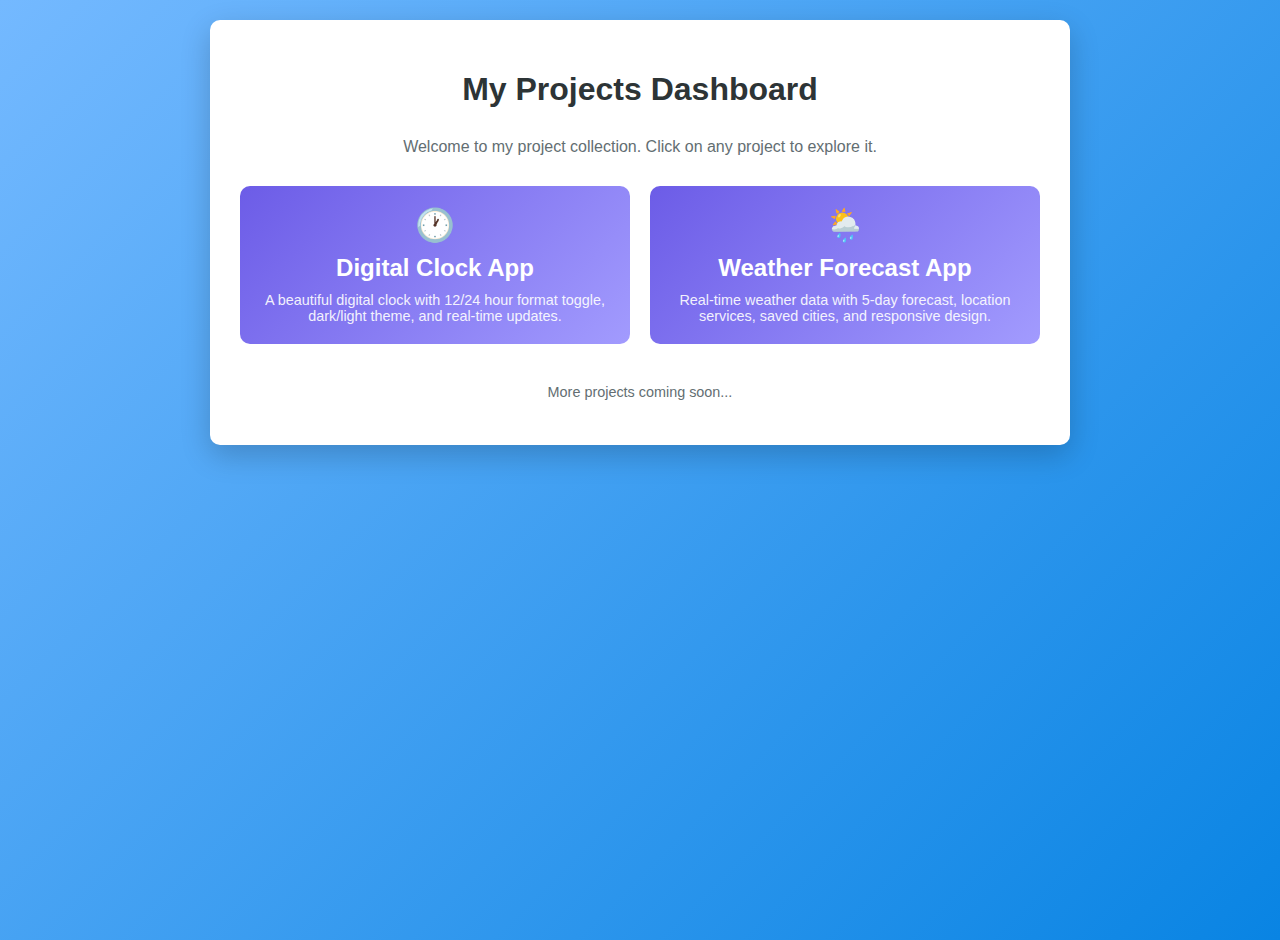
<file: index.html>
<!DOCTYPE html>
<html lang="en">
<head>
    <meta charset="UTF-8">
    <meta name="viewport" content="width=device-width, initial-scale=1.0">
    <title>My Projects</title>
    <style>
        body {
            font-family: Arial, sans-serif;
            background: linear-gradient(135deg, #74b9ff 0%, #0984e3 100%);
            margin: 0;
            padding: 20px;
            min-height: 100vh;
        }
        
        .container {
            max-width: 800px;
            margin: 0 auto;
            background: white;
            border-radius: 10px;
            padding: 30px;
            box-shadow: 0 10px 30px rgba(0, 0, 0, 0.2);
        }
        
        h1 {
            text-align: center;
            color: #2d3436;
            margin-bottom: 30px;
        }
        
        .projects-grid {
            display: grid;
            grid-template-columns: repeat(auto-fit, minmax(250px, 1fr));
            gap: 20px;
            margin-top: 30px;
        }
        
        .project-card {
            background: linear-gradient(135deg, #6c5ce7 0%, #a29bfe 100%);
            border-radius: 10px;
            padding: 20px;
            text-align: center;
            transition: transform 0.3s ease, box-shadow 0.3s ease;
            color: white;
            text-decoration: none;
            display: block;
        }
        
        .project-card:hover {
            transform: translateY(-5px);
            box-shadow: 0 15px 35px rgba(0, 0, 0, 0.3);
            text-decoration: none;
            color: white;
        }
        
        .project-title {
            font-size: 1.5rem;
            font-weight: bold;
            margin-bottom: 10px;
        }
        
        .project-description {
            font-size: 0.9rem;
            opacity: 0.9;
        }
        
        .clock-icon {
            font-size: 2rem;
            margin-bottom: 10px;
        }
    </style>
</head>
<body>
    <div class="container">
        <h1>My Projects Dashboard</h1>
        <p style="text-align: center; color: #636e72; margin-bottom: 30px;">
            Welcome to my project collection. Click on any project to explore it.
        </p>
        
        <div class="projects-grid">
            <a href="ClockApp/index.html" class="project-card">
                <div class="clock-icon">🕐</div>
                <div class="project-title">Digital Clock App</div>
                <div class="project-description">
                    A beautiful digital clock with 12/24 hour format toggle, 
                    dark/light theme, and real-time updates.
                </div>
            </a>
            
            <a href="WeatherApp/index.html" class="project-card">
                <div class="clock-icon">🌦️</div>
                <div class="project-title">Weather Forecast App</div>
                <div class="project-description">
                    Real-time weather data with 5-day forecast, location services,
                    saved cities, and responsive design.
                </div>
            </a>
            
            <!-- Add more project cards here in the future -->
        </div>
        
        <div style="margin-top: 40px; text-align: center; color: #636e72; font-size: 0.9rem;">
            <p>More projects coming soon...</p>
        </div>
    </div>
</body>
</html>
</file>
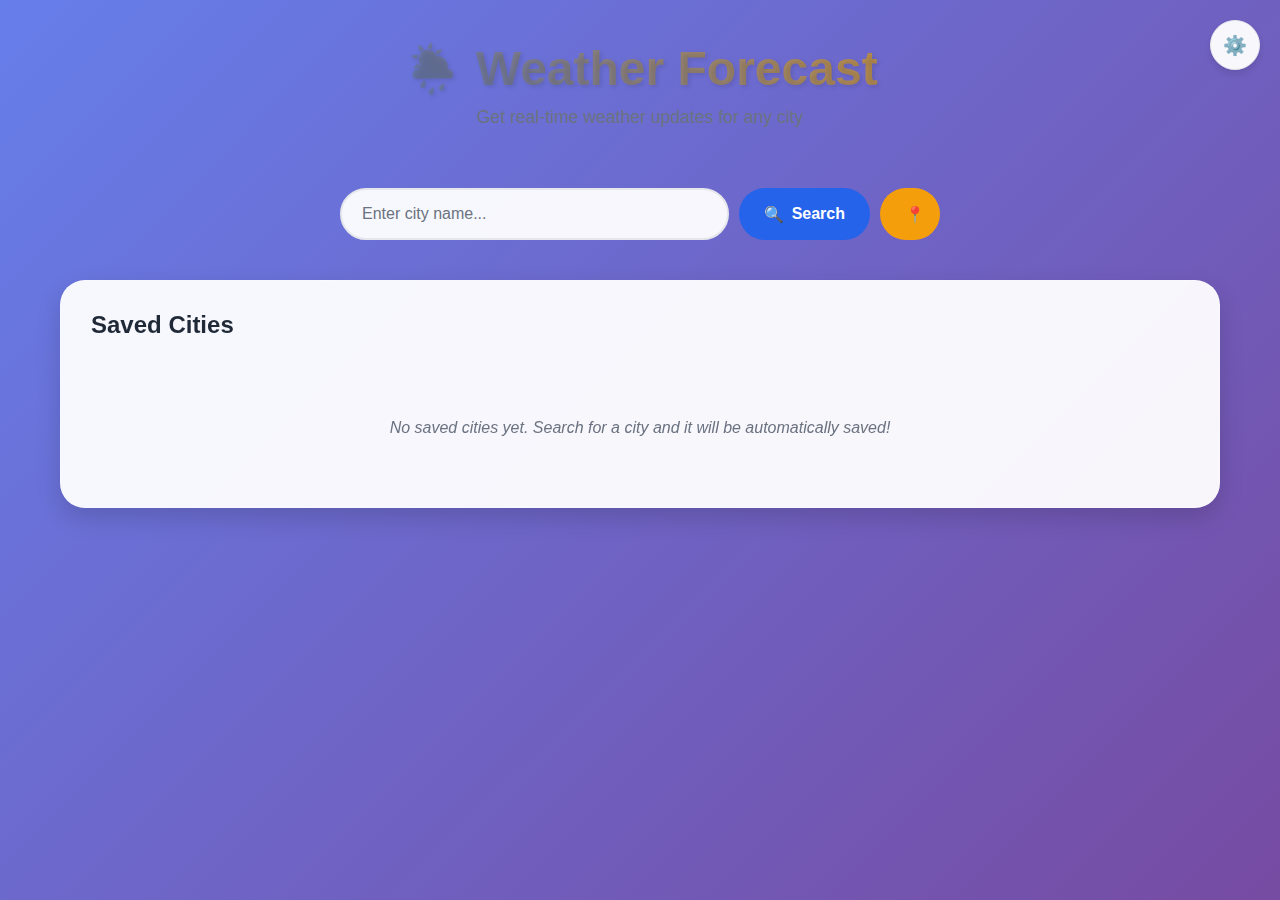
<file: WeatherApp/index.html>
<!DOCTYPE html>
<html lang="en">
<head>
    <meta charset="UTF-8">
    <meta name="viewport" content="width=device-width, initial-scale=1.0">
    <title>🌦️ Weather App</title>
    <link rel="stylesheet" href="style.css">
</head>
<body>
    <div class="container">
        <header class="app-header">
            <h1>🌦️ Weather Forecast</h1>
            <p class="app-subtitle">Get real-time weather updates for any city</p>
        </header>

        <!-- Search Section -->
        <section class="search-section">
            <div class="search-container">
                <input type="text" id="cityInput" placeholder="Enter city name..." autocomplete="off">
                <button id="searchBtn" class="search-btn">
                    <span class="search-icon">🔍</span>
                    Search
                </button>
                <button id="locationBtn" class="location-btn" title="Use current location">
                    <span class="location-icon">📍</span>
                </button>
            </div>
            <div id="suggestions" class="suggestions-list hidden"></div>
        </section>

        <!-- Current Weather Display -->
        <section class="current-weather-section">
            <div id="currentWeather" class="current-weather hidden">
                <div class="weather-main">
                    <div class="weather-info">
                        <h2 id="cityName" class="city-name"></h2>
                        <p id="weatherDescription" class="weather-description"></p>
                        <div class="temperature-display">
                            <span id="currentTemp" class="current-temp"></span>
                            <span class="temp-unit">°C</span>
                        </div>
                    </div>
                    <div class="weather-icon-container">
                        <img id="weatherIcon" class="weather-icon" alt="Weather icon">
                    </div>
                </div>
                
                <div class="weather-details">
                    <div class="detail-item">
                        <span class="detail-icon">🌡️</span>
                        <span class="detail-label">Feels like</span>
                        <span id="feelsLike" class="detail-value"></span>
                    </div>
                    <div class="detail-item">
                        <span class="detail-icon">💧</span>
                        <span class="detail-label">Humidity</span>
                        <span id="humidity" class="detail-value"></span>
                    </div>
                    <div class="detail-item">
                        <span class="detail-icon">💨</span>
                        <span class="detail-label">Wind Speed</span>
                        <span id="windSpeed" class="detail-value"></span>
                    </div>
                    <div class="detail-item">
                        <span class="detail-icon">👁️</span>
                        <span class="detail-label">Visibility</span>
                        <span id="visibility" class="detail-value"></span>
                    </div>
                    <div class="detail-item">
                        <span class="detail-icon">🔽</span>
                        <span class="detail-label">Pressure</span>
                        <span id="pressure" class="detail-value"></span>
                    </div>
                    <div class="detail-item">
                        <span class="detail-icon">🌅</span>
                        <span class="detail-label">UV Index</span>
                        <span id="uvIndex" class="detail-value"></span>
                    </div>
                </div>
            </div>
        </section>

        <!-- 5-Day Forecast -->
        <section class="forecast-section">
            <div id="forecastContainer" class="forecast-container hidden">
                <h3 class="section-title">5-Day Forecast</h3>
                <div id="forecastCards" class="forecast-cards"></div>
            </div>
        </section>

        <!-- Saved Cities -->
        <section class="saved-cities-section">
            <div class="saved-cities-container">
                <div class="saved-cities-header">
                    <h3 class="section-title">Saved Cities</h3>
                    <button id="clearCitiesBtn" class="clear-btn hidden">Clear All</button>
                </div>
                <div id="savedCitiesList" class="saved-cities-list">
                    <p class="no-cities-message">No saved cities yet. Search for a city and click the ⭐ to save it!</p>
                </div>
            </div>
        </section>

        <!-- Loading Spinner -->
        <div id="loadingSpinner" class="loading-spinner hidden">
            <div class="spinner"></div>
            <p>Fetching weather data...</p>
        </div>

        <!-- Error Message -->
        <div id="errorMessage" class="error-message hidden">
            <div class="error-content">
                <span class="error-icon">❌</span>
                <p id="errorText"></p>
                <button id="retryBtn" class="retry-btn">Try Again</button>
            </div>
        </div>

        <!-- Settings Panel -->
        <div class="settings-panel">
            <button id="settingsBtn" class="settings-btn" title="Settings">⚙️</button>
            <div id="settingsMenu" class="settings-menu hidden">
                <div class="setting-item">
                    <label for="unitToggle">Temperature Unit:</label>
                    <select id="unitToggle">
                        <option value="metric">Celsius (°C)</option>
                        <option value="imperial">Fahrenheit (°F)</option>
                    </select>
                </div>
                <div class="setting-item">
                    <label for="themeToggle">Theme:</label>
                    <select id="themeToggle">
                        <option value="light">Light</option>
                        <option value="dark">Dark</option>
                        <option value="auto">Auto</option>
                    </select>
                </div>
            </div>
        </div>
    </div>

    <script src="script.js"></script>
</body>
</html>
</file>
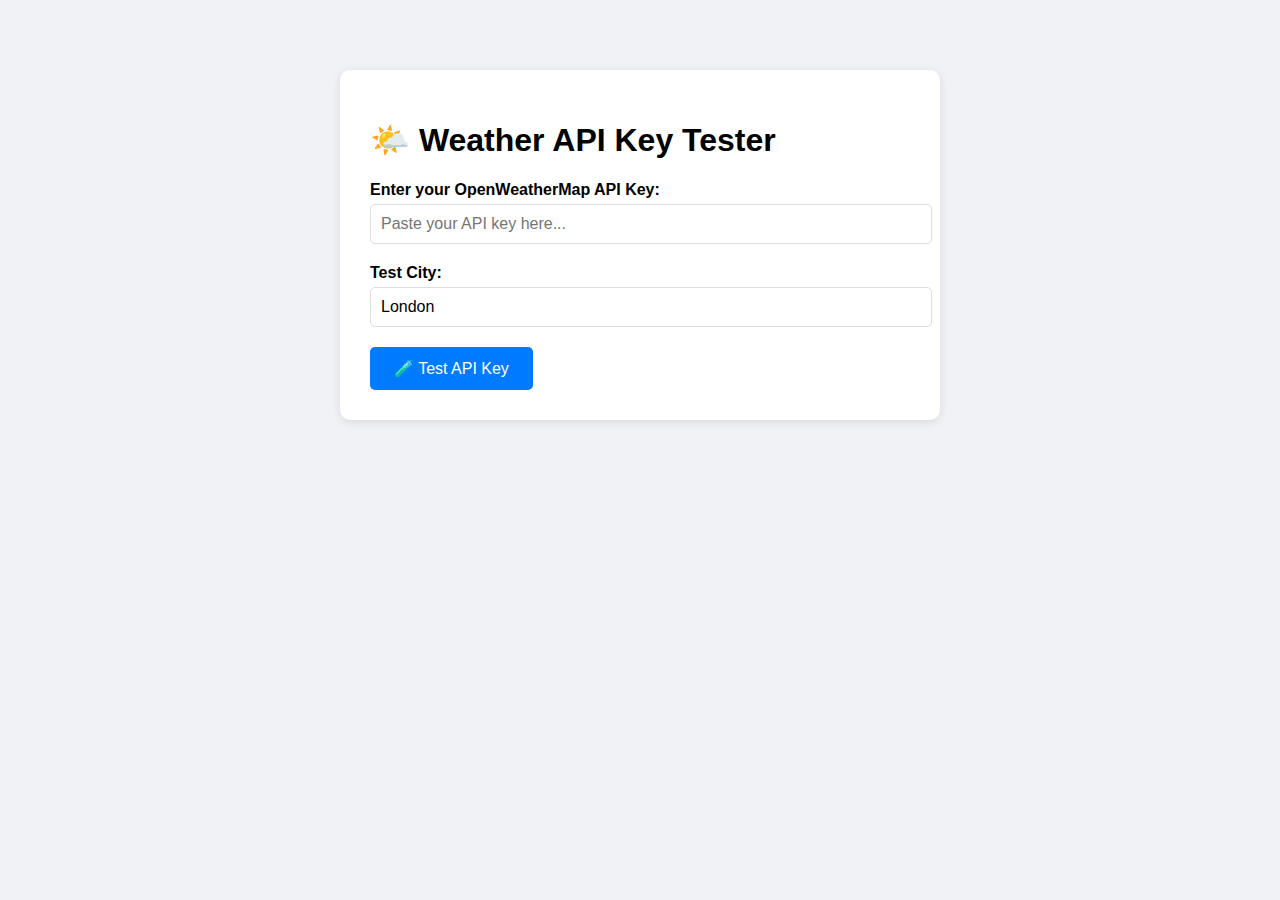
<file: api-test.html>
<!DOCTYPE html>
<html lang="en">
<head>
    <meta charset="UTF-8">
    <meta name="viewport" content="width=device-width, initial-scale=1.0">
    <title>Weather API Test</title>
    <style>
        body {
            font-family: Arial, sans-serif;
            max-width: 600px;
            margin: 50px auto;
            padding: 20px;
            background: #f0f2f5;
        }
        .container {
            background: white;
            padding: 30px;
            border-radius: 10px;
            box-shadow: 0 2px 10px rgba(0,0,0,0.1);
        }
        .input-group {
            margin-bottom: 20px;
        }
        label {
            display: block;
            margin-bottom: 5px;
            font-weight: bold;
        }
        input {
            width: 100%;
            padding: 10px;
            border: 1px solid #ddd;
            border-radius: 5px;
            font-size: 16px;
        }
        button {
            background: #007bff;
            color: white;
            padding: 12px 24px;
            border: none;
            border-radius: 5px;
            cursor: pointer;
            font-size: 16px;
        }
        button:hover {
            background: #0056b3;
        }
        .result {
            margin-top: 20px;
            padding: 15px;
            border-radius: 5px;
            white-space: pre-wrap;
        }
        .success {
            background: #d4edda;
            color: #155724;
            border: 1px solid #c3e6cb;
        }
        .error {
            background: #f8d7da;
            color: #721c24;
            border: 1px solid #f5c6cb;
        }
    </style>
</head>
<body>
    <div class="container">
        <h1>🌤️ Weather API Key Tester</h1>
        
        <div class="input-group">
            <label for="apiKey">Enter your OpenWeatherMap API Key:</label>
            <input type="text" id="apiKey" placeholder="Paste your API key here...">
        </div>
        
        <div class="input-group">
            <label for="cityName">Test City:</label>
            <input type="text" id="cityName" value="London" placeholder="Enter city name">
        </div>
        
        <button onclick="testApiKey()">🧪 Test API Key</button>
        
        <div id="result"></div>
    </div>

    <script>
        async function testApiKey() {
            const apiKey = document.getElementById('apiKey').value.trim();
            const cityName = document.getElementById('cityName').value.trim();
            const resultDiv = document.getElementById('result');
            
            // Clear previous results
            resultDiv.innerHTML = '';
            
            // Validate inputs
            if (!apiKey) {
                showResult('❌ Please enter your API key', 'error');
                return;
            }
            
            if (!cityName) {
                showResult('❌ Please enter a city name', 'error');
                return;
            }
            
            // Show loading
            showResult('🔄 Testing API key...', 'info');
            
            try {
                // Test the API
                const url = `https://api.openweathermap.org/data/2.5/weather?q=${cityName}&appid=${apiKey}&units=metric`;
                
                const response = await fetch(url);
                const data = await response.json();
                
                if (response.ok) {
                    // Success!
                    const result = `✅ API Key Works!
                    
🌍 Location: ${data.name}, ${data.sys.country}
🌡️ Temperature: ${data.main.temp}°C (feels like ${data.main.feels_like}°C)
☁️ Weather: ${data.weather[0].main} - ${data.weather[0].description}
💨 Wind: ${data.wind.speed} m/s
💧 Humidity: ${data.main.humidity}%
👁️ Visibility: ${data.visibility / 1000} km

📡 API Response Time: ${new Date().toLocaleTimeString()}`;
                    
                    showResult(result, 'success');
                } else {
                    // API returned an error
                    let errorMsg = '❌ API Error: ';
                    
                    switch(data.cod) {
                        case 401:
                            errorMsg += 'Invalid API key. Please check your key.';
                            break;
                        case 404:
                            errorMsg += 'City not found. Try a different city name.';
                            break;
                        case 429:
                            errorMsg += 'Too many requests. Wait a moment and try again.';
                            break;
                        default:
                            errorMsg += data.message || 'Unknown error occurred.';
                    }
                    
                    errorMsg += `\n\nFull response: ${JSON.stringify(data, null, 2)}`;
                    showResult(errorMsg, 'error');
                }
                
            } catch (error) {
                showResult(`❌ Network Error: ${error.message}\n\nThis might be due to:\n- Network connectivity issues\n- CORS restrictions (try the actual app instead)\n- API key still activating (wait 10-15 minutes)`, 'error');
            }
        }
        
        function showResult(message, type) {
            const resultDiv = document.getElementById('result');
            resultDiv.textContent = message;
            resultDiv.className = `result ${type}`;
        }
        
        // Allow Enter key to trigger test
        document.addEventListener('keypress', function(e) {
            if (e.key === 'Enter') {
                testApiKey();
            }
        });
    </script>
</body>
</html>
</file>
<file: WeatherApp/style.css>
/* Weather App Styles */
:root {
    /* Light Theme Colors */
    --primary-color: #2563eb;
    --secondary-color: #1e40af;
    --accent-color: #f59e0b;
    --background-gradient: linear-gradient(135deg, #667eea 0%, #764ba2 100%);
    --card-background: rgba(255, 255, 255, 0.95);
    --text-primary: #1f2937;
    --text-secondary: #6b7280;
    --border-color: #e5e7eb;
    --shadow-light: 0 4px 6px rgba(0, 0, 0, 0.1);
    --shadow-heavy: 0 10px 25px rgba(0, 0, 0, 0.15);
    --success-color: #10b981;
    --error-color: #ef4444;
    --warning-color: #f59e0b;
}

[data-theme="dark"] {
    --background-gradient: linear-gradient(135deg, #1e293b 0%, #0f172a 100%);
    --card-background: rgba(30, 41, 59, 0.95);
    --text-primary: #f8fafc;
    --text-secondary: #cbd5e1;
    --border-color: #334155;
}

* {
    margin: 0;
    padding: 0;
    box-sizing: border-box;
}

body {
    font-family: 'Segoe UI', Tahoma, Geneva, Verdana, sans-serif;
    background: var(--background-gradient);
    min-height: 100vh;
    color: var(--text-primary);
    overflow-x: hidden;
}

.container {
    max-width: 1200px;
    margin: 0 auto;
    padding: 20px;
    min-height: 100vh;
}

/* Header Styles */
.app-header {
    text-align: center;
    margin-bottom: 40px;
    padding: 20px 0;
}

.app-header h1 {
    font-size: 3rem;
    font-weight: 700;
    background: linear-gradient(45deg, var(--primary-color), var(--accent-color));
    -webkit-background-clip: text;
    -webkit-text-fill-color: transparent;
    background-clip: text;
    margin-bottom: 10px;
    text-shadow: 2px 2px 4px rgba(0, 0, 0, 0.1);
}

.app-subtitle {
    color: var(--text-secondary);
    font-size: 1.1rem;
    font-weight: 300;
}

/* Search Section */
.search-section {
    margin-bottom: 40px;
}

.search-container {
    display: flex;
    gap: 10px;
    max-width: 600px;
    margin: 0 auto;
    position: relative;
}

#cityInput {
    flex: 1;
    padding: 15px 20px;
    border: 2px solid var(--border-color);
    border-radius: 50px;
    font-size: 1rem;
    background: var(--card-background);
    color: var(--text-primary);
    transition: all 0.3s ease;
    outline: none;
}

#cityInput:focus {
    border-color: var(--primary-color);
    box-shadow: 0 0 0 3px rgba(37, 99, 235, 0.1);
    transform: translateY(-2px);
}

#cityInput::placeholder {
    color: var(--text-secondary);
}

.search-btn, .location-btn {
    padding: 15px 25px;
    border: none;
    border-radius: 50px;
    font-size: 1rem;
    font-weight: 600;
    cursor: pointer;
    transition: all 0.3s ease;
    outline: none;
}

.search-btn {
    background: var(--primary-color);
    color: white;
    display: flex;
    align-items: center;
    gap: 8px;
}

.search-btn:hover {
    background: var(--secondary-color);
    transform: translateY(-2px);
    box-shadow: var(--shadow-heavy);
}

.location-btn {
    background: var(--accent-color);
    color: white;
    width: 60px;
}

.location-btn:hover {
    background: #d97706;
    transform: translateY(-2px);
}

/* Suggestions */
.suggestions-list {
    position: absolute;
    top: 100%;
    left: 0;
    right: 90px;
    background: var(--card-background);
    border: 1px solid var(--border-color);
    border-radius: 15px;
    max-height: 200px;
    overflow-y: auto;
    z-index: 1000;
    box-shadow: var(--shadow-heavy);
}

.suggestion-item {
    padding: 12px 20px;
    cursor: pointer;
    transition: background-color 0.2s ease;
    border-bottom: 1px solid var(--border-color);
}

.suggestion-item:hover {
    background: rgba(37, 99, 235, 0.1);
}

.suggestion-item:last-child {
    border-bottom: none;
}

/* Current Weather Section */
.current-weather-section {
    margin-bottom: 40px;
}

.current-weather {
    background: var(--card-background);
    border-radius: 25px;
    padding: 30px;
    box-shadow: var(--shadow-heavy);
    backdrop-filter: blur(10px);
    border: 1px solid rgba(255, 255, 255, 0.2);
}

.weather-main {
    display: flex;
    justify-content: space-between;
    align-items: center;
    margin-bottom: 30px;
}

.weather-info {
    flex: 1;
}

.city-name {
    font-size: 2rem;
    font-weight: 700;
    color: var(--text-primary);
    margin-bottom: 5px;
}

.weather-description {
    color: var(--text-secondary);
    font-size: 1.1rem;
    text-transform: capitalize;
    margin-bottom: 15px;
}

.temperature-display {
    display: flex;
    align-items: baseline;
    gap: 5px;
}

.current-temp {
    font-size: 4rem;
    font-weight: 700;
    color: var(--primary-color);
}

.temp-unit {
    font-size: 1.5rem;
    color: var(--text-secondary);
}

.weather-icon-container {
    flex-shrink: 0;
}

.weather-icon {
    width: 120px;
    height: 120px;
    filter: drop-shadow(0 4px 8px rgba(0, 0, 0, 0.2));
    animation: float 3s ease-in-out infinite;
}

@keyframes float {
    0%, 100% { transform: translateY(0px); }
    50% { transform: translateY(-10px); }
}

/* Weather Details */
.weather-details {
    display: grid;
    grid-template-columns: repeat(auto-fit, minmax(200px, 1fr));
    gap: 20px;
}

.detail-item {
    display: flex;
    align-items: center;
    gap: 10px;
    padding: 15px;
    background: rgba(255, 255, 255, 0.1);
    border-radius: 15px;
    transition: transform 0.2s ease;
}

.detail-item:hover {
    transform: translateY(-2px);
}

.detail-icon {
    font-size: 1.5rem;
}

.detail-label {
    color: var(--text-secondary);
    font-size: 0.9rem;
    flex: 1;
}

.detail-value {
    font-weight: 600;
    color: var(--text-primary);
}

/* Forecast Section */
.forecast-section {
    margin-bottom: 40px;
}

.forecast-container {
    background: var(--card-background);
    border-radius: 25px;
    padding: 30px;
    box-shadow: var(--shadow-heavy);
    backdrop-filter: blur(10px);
    border: 1px solid rgba(255, 255, 255, 0.2);
}

.section-title {
    font-size: 1.5rem;
    font-weight: 600;
    color: var(--text-primary);
    margin-bottom: 20px;
    text-align: center;
}

.forecast-cards {
    display: grid;
    grid-template-columns: repeat(auto-fit, minmax(200px, 1fr));
    gap: 20px;
}

.forecast-card {
    background: rgba(255, 255, 255, 0.1);
    border-radius: 15px;
    padding: 20px;
    text-align: center;
    transition: all 0.3s ease;
    cursor: pointer;
    border: 1px solid rgba(255, 255, 255, 0.1);
}

.forecast-card:hover {
    transform: translateY(-5px);
    box-shadow: var(--shadow-heavy);
    background: rgba(255, 255, 255, 0.2);
}

.forecast-day {
    font-weight: 600;
    margin-bottom: 10px;
    color: var(--text-primary);
}

.forecast-icon {
    width: 50px;
    height: 50px;
    margin: 10px 0;
}

.forecast-temps {
    display: flex;
    justify-content: space-between;
    align-items: center;
    margin-top: 10px;
}

.forecast-high {
    font-weight: 700;
    color: var(--text-primary);
}

.forecast-low {
    color: var(--text-secondary);
}

.forecast-desc {
    font-size: 0.8rem;
    color: var(--text-secondary);
    margin-top: 5px;
    text-transform: capitalize;
}

/* Saved Cities Section */
.saved-cities-section {
    margin-bottom: 40px;
}

.saved-cities-container {
    background: var(--card-background);
    border-radius: 25px;
    padding: 30px;
    box-shadow: var(--shadow-heavy);
    backdrop-filter: blur(10px);
    border: 1px solid rgba(255, 255, 255, 0.2);
}

.saved-cities-header {
    display: flex;
    justify-content: space-between;
    align-items: center;
    margin-bottom: 20px;
}

.clear-btn {
    background: var(--error-color);
    color: white;
    border: none;
    padding: 8px 16px;
    border-radius: 20px;
    cursor: pointer;
    font-size: 0.9rem;
    transition: all 0.2s ease;
}

.clear-btn:hover {
    background: #dc2626;
    transform: translateY(-1px);
}

.saved-cities-list {
    display: grid;
    grid-template-columns: repeat(auto-fill, minmax(250px, 1fr));
    gap: 15px;
}

.saved-city-card {
    background: rgba(255, 255, 255, 0.1);
    border-radius: 15px;
    padding: 15px;
    display: flex;
    justify-content: space-between;
    align-items: center;
    cursor: pointer;
    transition: all 0.3s ease;
    border: 1px solid rgba(255, 255, 255, 0.1);
}

.saved-city-card:hover {
    transform: translateY(-2px);
    background: rgba(255, 255, 255, 0.2);
}

.saved-city-info {
    flex: 1;
}

.saved-city-name {
    font-weight: 600;
    color: var(--text-primary);
    margin-bottom: 5px;
}

.saved-city-temp {
    color: var(--text-secondary);
    font-size: 0.9rem;
}

.remove-city-btn {
    background: none;
    border: none;
    color: var(--error-color);
    cursor: pointer;
    font-size: 1.2rem;
    padding: 5px;
    border-radius: 50%;
    transition: all 0.2s ease;
}

.remove-city-btn:hover {
    background: rgba(239, 68, 68, 0.1);
    transform: scale(1.1);
}

.no-cities-message {
    text-align: center;
    color: var(--text-secondary);
    font-style: italic;
    grid-column: 1 / -1;
    padding: 40px 20px;
}

/* Loading Spinner */
.loading-spinner {
    position: fixed;
    top: 0;
    left: 0;
    width: 100%;
    height: 100%;
    background: rgba(0, 0, 0, 0.5);
    display: flex;
    flex-direction: column;
    justify-content: center;
    align-items: center;
    z-index: 9999;
    backdrop-filter: blur(5px);
}

.spinner {
    width: 50px;
    height: 50px;
    border: 4px solid rgba(255, 255, 255, 0.3);
    border-top: 4px solid var(--primary-color);
    border-radius: 50%;
    animation: spin 1s linear infinite;
    margin-bottom: 20px;
}

@keyframes spin {
    0% { transform: rotate(0deg); }
    100% { transform: rotate(360deg); }
}

.loading-spinner p {
    color: white;
    font-size: 1.1rem;
}

/* Error Message */
.error-message {
    position: fixed;
    top: 50%;
    left: 50%;
    transform: translate(-50%, -50%);
    background: var(--card-background);
    border-radius: 20px;
    padding: 30px;
    box-shadow: var(--shadow-heavy);
    z-index: 9999;
    text-align: center;
    min-width: 300px;
    border: 2px solid var(--error-color);
}

.error-content {
    display: flex;
    flex-direction: column;
    align-items: center;
    gap: 15px;
}

.error-icon {
    font-size: 3rem;
}

.error-message p {
    color: var(--text-primary);
    margin-bottom: 15px;
}

.retry-btn {
    background: var(--primary-color);
    color: white;
    border: none;
    padding: 12px 24px;
    border-radius: 25px;
    cursor: pointer;
    font-weight: 600;
    transition: all 0.2s ease;
}

.retry-btn:hover {
    background: var(--secondary-color);
    transform: translateY(-2px);
}

/* Settings Panel */
.settings-panel {
    position: fixed;
    top: 20px;
    right: 20px;
    z-index: 1000;
}

.settings-btn {
    background: var(--card-background);
    border: 1px solid var(--border-color);
    border-radius: 50%;
    width: 50px;
    height: 50px;
    display: flex;
    align-items: center;
    justify-content: center;
    cursor: pointer;
    font-size: 1.2rem;
    transition: all 0.3s ease;
    box-shadow: var(--shadow-light);
}

.settings-btn:hover {
    transform: rotate(90deg);
    box-shadow: var(--shadow-heavy);
}

.settings-menu {
    position: absolute;
    top: 60px;
    right: 0;
    background: var(--card-background);
    border: 1px solid var(--border-color);
    border-radius: 15px;
    padding: 20px;
    min-width: 200px;
    box-shadow: var(--shadow-heavy);
    backdrop-filter: blur(10px);
}

.setting-item {
    margin-bottom: 15px;
}

.setting-item:last-child {
    margin-bottom: 0;
}

.setting-item label {
    display: block;
    color: var(--text-primary);
    font-weight: 600;
    margin-bottom: 5px;
}

.setting-item select {
    width: 100%;
    padding: 8px 12px;
    border: 1px solid var(--border-color);
    border-radius: 8px;
    background: var(--card-background);
    color: var(--text-primary);
    cursor: pointer;
}

/* Utility Classes */
.hidden {
    display: none !important;
}

.fade-in {
    animation: fadeIn 0.5s ease-in;
}

@keyframes fadeIn {
    from { opacity: 0; transform: translateY(20px); }
    to { opacity: 1; transform: translateY(0); }
}

/* Responsive Design */
@media (max-width: 768px) {
    .container {
        padding: 15px;
    }
    
    .app-header h1 {
        font-size: 2.5rem;
    }
    
    .search-container {
        flex-direction: column;
    }
    
    .location-btn {
        width: 100%;
    }
    
    .weather-main {
        flex-direction: column;
        text-align: center;
        gap: 20px;
    }
    
    .current-temp {
        font-size: 3rem;
    }
    
    .weather-details {
        grid-template-columns: 1fr;
    }
    
    .forecast-cards {
        grid-template-columns: 1fr;
    }
    
    .saved-cities-list {
        grid-template-columns: 1fr;
    }
    
    .saved-cities-header {
        flex-direction: column;
        gap: 10px;
        align-items: stretch;
    }
}

@media (max-width: 480px) {
    .app-header h1 {
        font-size: 2rem;
    }
    
    .current-weather,
    .forecast-container,
    .saved-cities-container {
        padding: 20px;
    }
    
    .weather-icon {
        width: 80px;
        height: 80px;
    }
    
    .current-temp {
        font-size: 2.5rem;
    }
}
</file>
